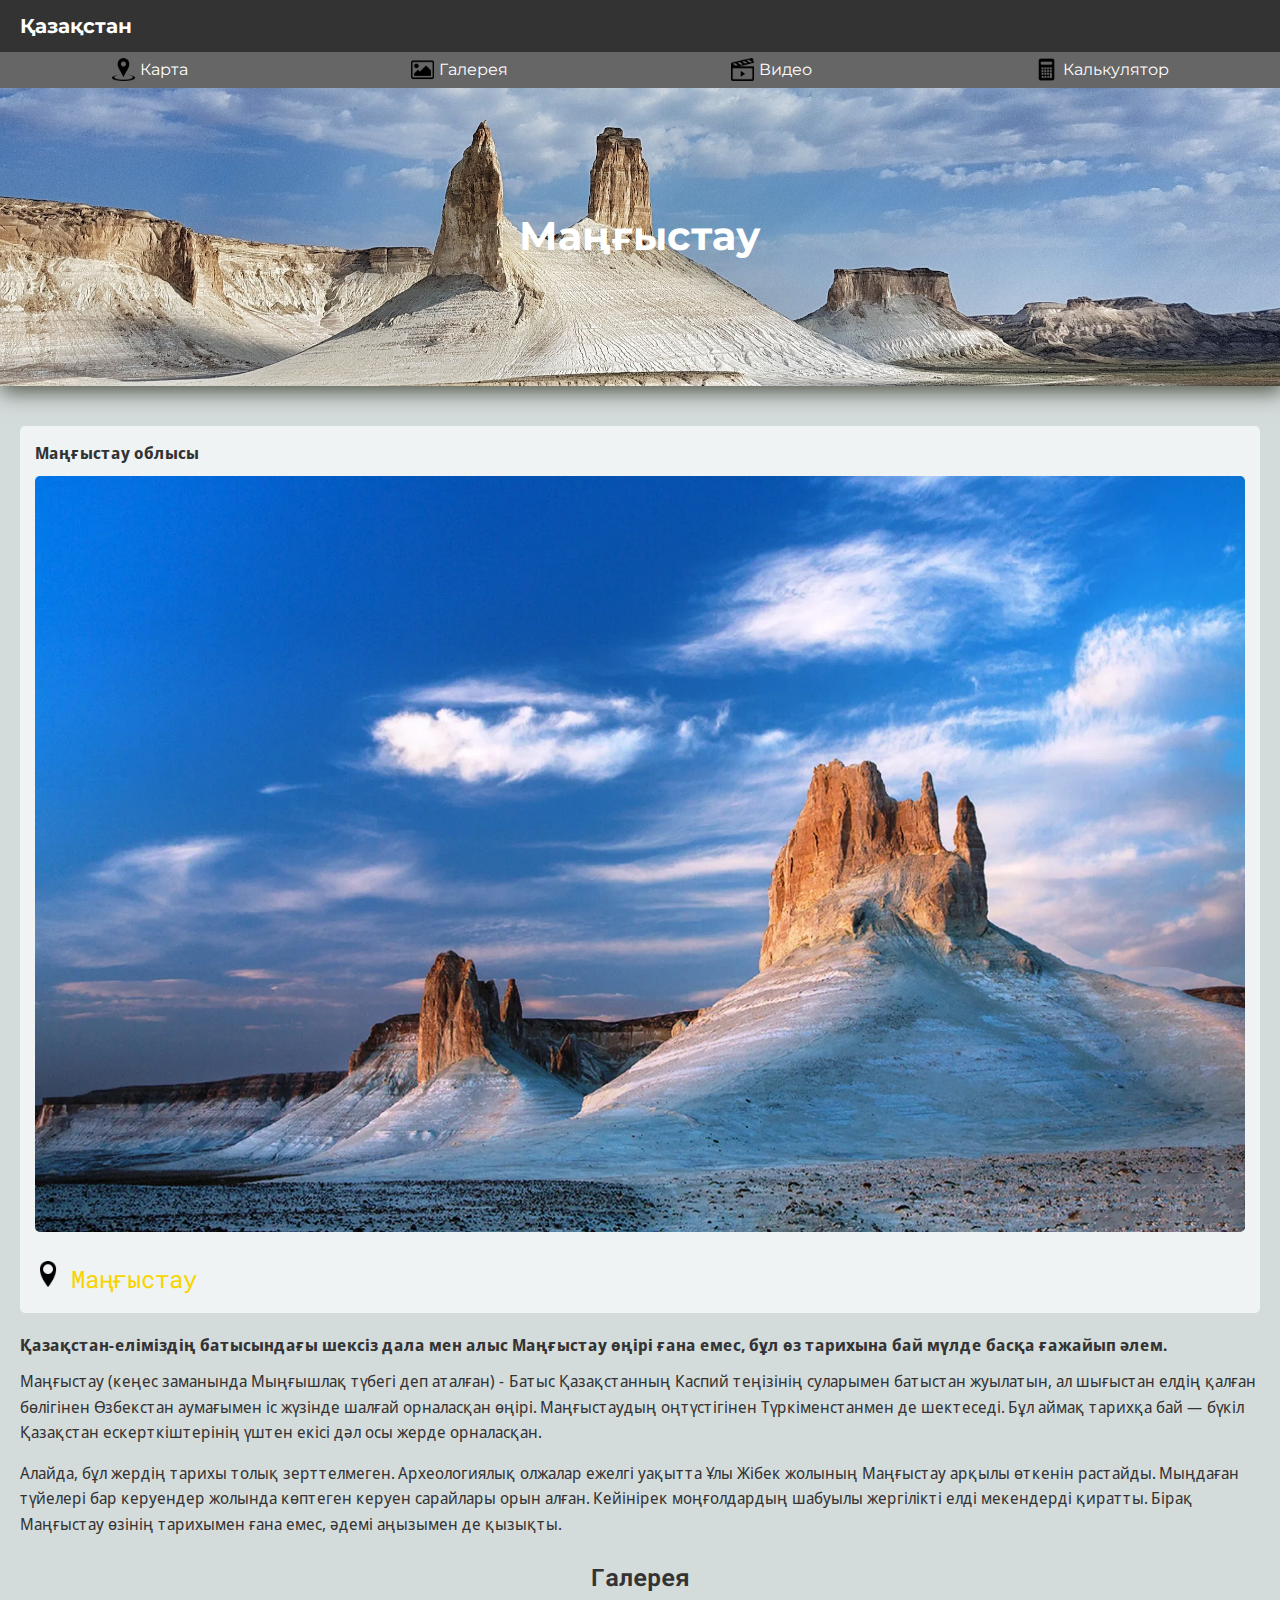
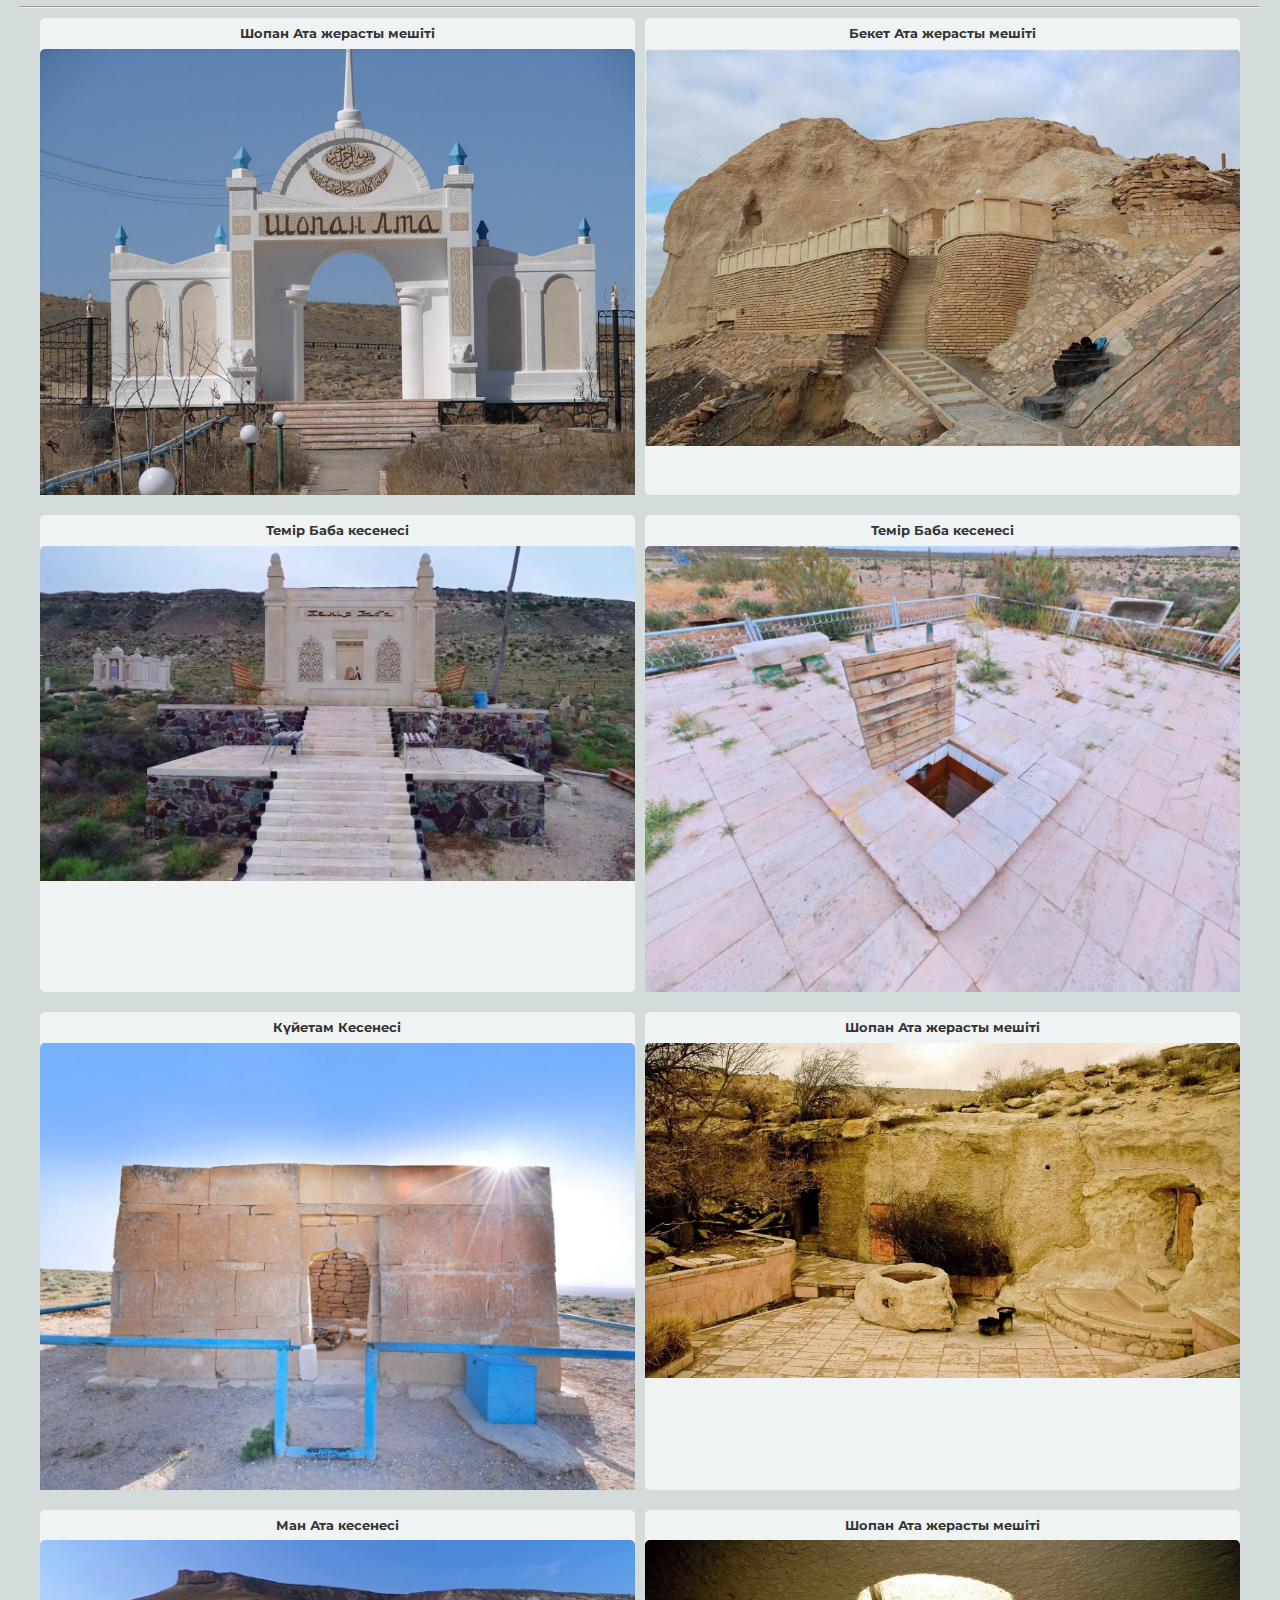
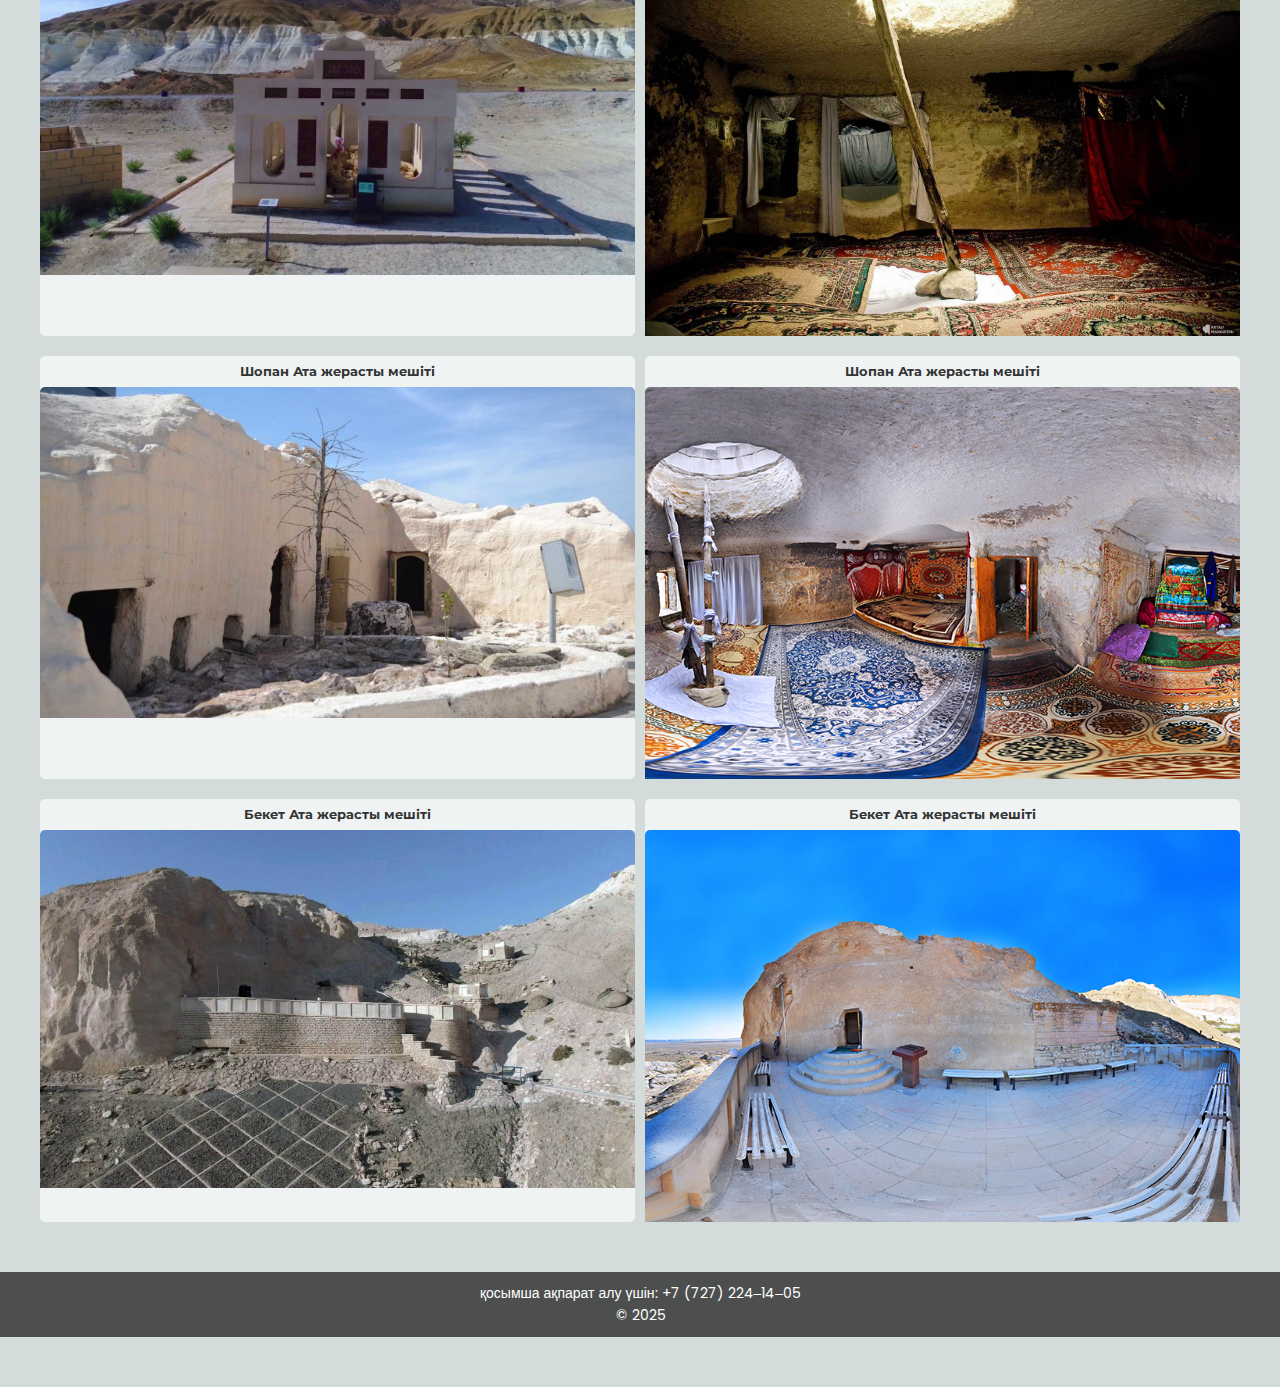
<file: main.kz.html>
<!DOCTYPE html>
<html lang="en">
<head>
  <meta charset="UTF-8" />
  <meta name="viewport" content="width=device-width, initial-scale=1.0" />
  <title>Kazakhstan – Mobile Version</title>
  <!-- Google Fonts -->
  <link href="https://fonts.googleapis.com/css2?family=Roboto+Mono:wght@300&display=swap" rel="stylesheet" />
  <link href="https://fonts.googleapis.com/css2?family=Montserrat:wght@700&display=swap" rel="stylesheet" />
  <link href="https://fonts.googleapis.com/css2?family=Poppins:ital,wght@1,500&display=swap" rel="stylesheet" />
  <link href="https://fonts.googleapis.com/css2?family=Agbalumo&display=swap" rel="stylesheet" />
  <link href="https://fonts.googleapis.com/css2?family=Noto+Sans+Display&display=swap" rel="stylesheet" />
  <style>
    @media (max-width: 768px) {
      .top-nav a span {
      font-family: 'Roboto Mono', monospace;
      font-size: 12px;
      color: #fff;
      margin-left: 2px;
      }
    }
    /* Reset & Global Styles */
    * {
      margin: 0;
      padding: 0;
      box-sizing: border-box;
    }
    body {
      background-color: #d4dbdb;
      font-family: 'Poppins', sans-serif;
      line-height: 1.6;
      color: #333;
    }
    a {
      text-decoration: none;
      color: inherit;
    }
    
    /* Header */
    .site-header {
      width: 100%;
      background: #333333;
      color: #fff;
      position: fixed;
      top: 0;
      left: 0;
      z-index: 100;
      display: flex;
      flex-direction: column;
    }
    .header-top {
      display: flex;
      justify-content: space-between;
      align-items: center;
      padding: 10px 20px;
    }
    .header-top h3 {
      font-family: 'Montserrat', sans-serif;
      font-size: 20px;
    }
    .header-top a {
      font-family: 'Montserrat', sans-serif;
      font-size: 16px;
      color: #fff;
    }
    .top-nav {
      display: flex;
      justify-content: space-around;
      align-items: center;
      padding: 5px 0;
      background: #666;
    }
    .top-nav a {
      display: flex;
      align-items: center;
      color: #fff; /* Updated from #060700d7 to white for visibility */
      text-decoration: none;
      font-family: 'Montserrat', sans-serif;
      font-size: 16px;
    }
    .top-nav a img {
      width: 23px;
      height: 23px;
      margin-right: 5px;
    }
    
    /* Hero Section */
    .hero {
      margin-top: 90px; /* space for fixed header (header height ~90px) */
      position: relative;
      height: 300px;
      background: url('image/image-full-mangistau-2.jpeg') no-repeat center;
      background-size: cover;
      box-shadow: 2px 5px 20px 1px #121601ad;
    }
    .hero h1 {
      font-family: 'Montserrat', sans-serif;
      font-size: 40px;
      color: #fff;
      text-align: center;
      position: absolute;
      top: 50%;
      width: 100%;
      transform: translateY(-50%);
    }
    
    /* Main Content */
    .content {
      padding: 20px;
      margin-top: 20px;
    }
    .content section {
      margin-bottom: 20px;
    }
    .content h4 {
      font-family: 'Noto Sans Display', sans-serif;
      margin-bottom: 10px;
    }
    .content p {
      font-family: 'Noto Sans Display', sans-serif;
      font-size: 16px;
      margin-bottom: 15px;
    }
    
    /* Region Section */
    .region {
      background-color: #eff3f3;
      border-radius: 5px;
      padding: 15px;
    }
    .region img {
      width: 100%;
      border-radius: 5px;
      margin-bottom: 10px;
    }
    .region a {
      display: flex;
      align-items: center;
      margin-top: 10px;
    }
    .region a img {
      width: 26px;
      height: 26px;
      margin-right: 10px;
    }
    .region a span {
      font-family: 'Roboto Mono', monospace;
      font-size: 24px;
      color: #f8d300;
    }
    
    /* Gallery */
    .gallery {
      display: flex;
      flex-wrap: wrap;
      gap: 10px;
      justify-content: center;
    }
    .gallery-item {
      background-color: #eff3f3;
      border-radius: 5px;
      width: 48%;
      margin-bottom: 10px;
    }
    .gallery-item img {
      width: 100%;
      display: block;
      border-top-left-radius: 5px;
      border-top-right-radius: 5px;
    }
    .gallery-item h3 {
      font-family: 'Montserrat', sans-serif;
      font-size: 13px;
      text-align: center;
      padding: 5px 0;
    }
    
    /* Footer */
    footer {
      background-color: rgba(20, 20, 20, 0.7);
      color: #fff;
      padding: 10px 20px;
      text-align: center;
      font-size: 14px;
    }
    
    /* Desktop Notice (optional) */
    @media (min-width: 768px) {
      body::before {
        content: "This website is optimized for mobile devices.";
        display: block;
        background: #ffeb3b;
        color: #000;
        padding: 10px;
        font-size: 16px;
        text-align: center;
      }
    }
    @media (min-width: 768px) {
      body {
        margin-top: -50px;
      }
    }
  </style>
</head>
<body>
  <header class="site-header">
    <div class="header-top">
      <h3>Қазақстан</h3>
    </div>
    <nav class="top-nav">
      <a href="mangistau.map.kz.html">
        <img src="image/map.png" alt="Map" />
        <span>Карта</span>
      </a>
      <a href="main.kz.html">
        <img src="image/photo.png" alt="Gallery" />
        <span>Галерея</span>
      </a>
      <a href="index.html">
        <img src="image/video.png" alt="Video" />
        <span>Видео</span>
      </a>
      <a href="project.kz.html">
        <img src="image/project.png" alt="Calculator" />
        <span>Калькулятор</span>
      </a>
    </nav>
  </header>
  
  <div class="hero">
    <h1>Маңғыстау</h1>
  </div>
  
  <div class="content">
    <!-- Region Section -->
    <section class="region">
      <h4>Маңғыстау облысы</h4>
      <img src="image/image-full-10.jpg" alt="Маңғыстау облысы" />
      <a href="#">
        <img src="image/location-mark.png" alt="Location Icon" />
        <span>Маңғыстау</span>
      </a>
    </section>
    
    <!-- Description Section -->
    <section>
      <h4>
        Қазақстан-еліміздің батысындағы шексіз дала мен алыс Маңғыстау өңірі ғана емес, бұл өз тарихына бай мүлде басқа ғажайып әлем.
      </h4>
      <p>
        Маңғыстау (кеңес заманында Мыңғышлақ түбегі деп аталған) - Батыс Қазақстанның Каспий теңізінің суларымен батыстан жуылатын, ал шығыстан елдің қалған бөлігінен Өзбекстан аумағымен іс жүзінде шалғай орналасқан өңірі. Маңғыстаудың оңтүстігінен Түркіменстанмен де шектеседі. Бұл аймақ тарихқа бай — бүкіл Қазақстан ескерткіштерінің үштен екісі дәл осы жерде орналасқан.
      </p>
      <p>
        Алайда, бұл жердің тарихы толық зерттелмеген. Археологиялық олжалар ежелгі уақытта Ұлы Жібек жолының Маңғыстау арқылы өткенін растайды. Мыңдаған түйелері бар керуендер жолында көптеген керуен сарайлары орын алған. Кейінірек моңғолдардың шабуылы жергілікті елді мекендерді қиратты. Бірақ Маңғыстау өзінің тарихымен ғана емес, әдемі аңызымен де қызықты.
      </p>
    </section>
    
    <!-- Gallery Section -->
    <section>
      <h2 style="font-family: 'Roboto Mono', monospace; text-align: center; margin-bottom: 10px;">Галерея</h2>
      <hr style="margin-bottom: 10px;" />
      <div class="gallery">
        <div class="gallery-item">
          <h3>Шопан Ата жерасты мешіті</h3>
          <img src="image/shopanata1.jpg" alt="Шопан Ата жерасты мешіті" />
        </div>
        <div class="gallery-item">
          <h3>Бекет Ата жерасты мешіті</h3>
          <img src="image/beketata1.jpg" alt="Бекет Ата жерасты мешіті" />
        </div>
        <div class="gallery-item">
          <h3>Темір Баба кесенесі</h3>
          <img src="image/temirbaba1.jpg" alt="Темір Баба кесенесі" />
        </div>
        <div class="gallery-item">
          <h3>Темір Баба кесенесі</h3>
          <img src="image/temirbaba2.jpg" alt="Темір Баба кесенесі" />
        </div>
        <div class="gallery-item">
          <h3>Күйетам Кесенесі</h3>
          <img src="image/kuietam1.jpg" alt="Күйетам Кесенесі" />
        </div>
        <div class="gallery-item">
          <h3>Шопан Ата жерасты мешіті</h3>
          <img src="image/shopanata2.jpg" alt="Шопан Ата жерасты мешіті" />
        </div>
        <div class="gallery-item">
          <h3>Ман Ата кесенесі</h3>
          <img src="image/manata1.jpg" alt="Ман Ата кесенесі" />
        </div>
        <div class="gallery-item">
          <h3>Шопан Ата жерасты мешіті</h3>
          <img src="image/shopanata3.jpg" alt="Шопан Ата жерасты мешіті" />
        </div>
        <div class="gallery-item">
          <h3>Шопан Ата жерасты мешіті</h3>
          <img src="image/shopanata5.jpg" alt="Шопан Ата жерасты мешіті" />
        </div>
        <div class="gallery-item">
          <h3>Шопан Ата жерасты мешіті</h3>
          <img src="image/shopanata6.jpg" alt="Шопан Ата жерасты мешіті" />
        </div>
        <div class="gallery-item">
          <h3>Бекет Ата жерасты мешіті</h3>
          <img src="image/beketata2.jpg" alt="Бекет Ата жерасты мешіті" />
        </div>
        <div class="gallery-item">
          <h3>Бекет Ата жерасты мешіті</h3>
          <img src="image/beketata3.jpg" alt="Бекет Ата жерасты мешіті" />
        </div>
      </div>
    </section>
  </div>
  
  <!-- Footer -->
  <footer>
    <p>қосымша ақпарат алу үшін: +7 (727) 224‒14‒05</p>
    <p>© 2025</p>
  </footer>
</body>
</html>
</file>
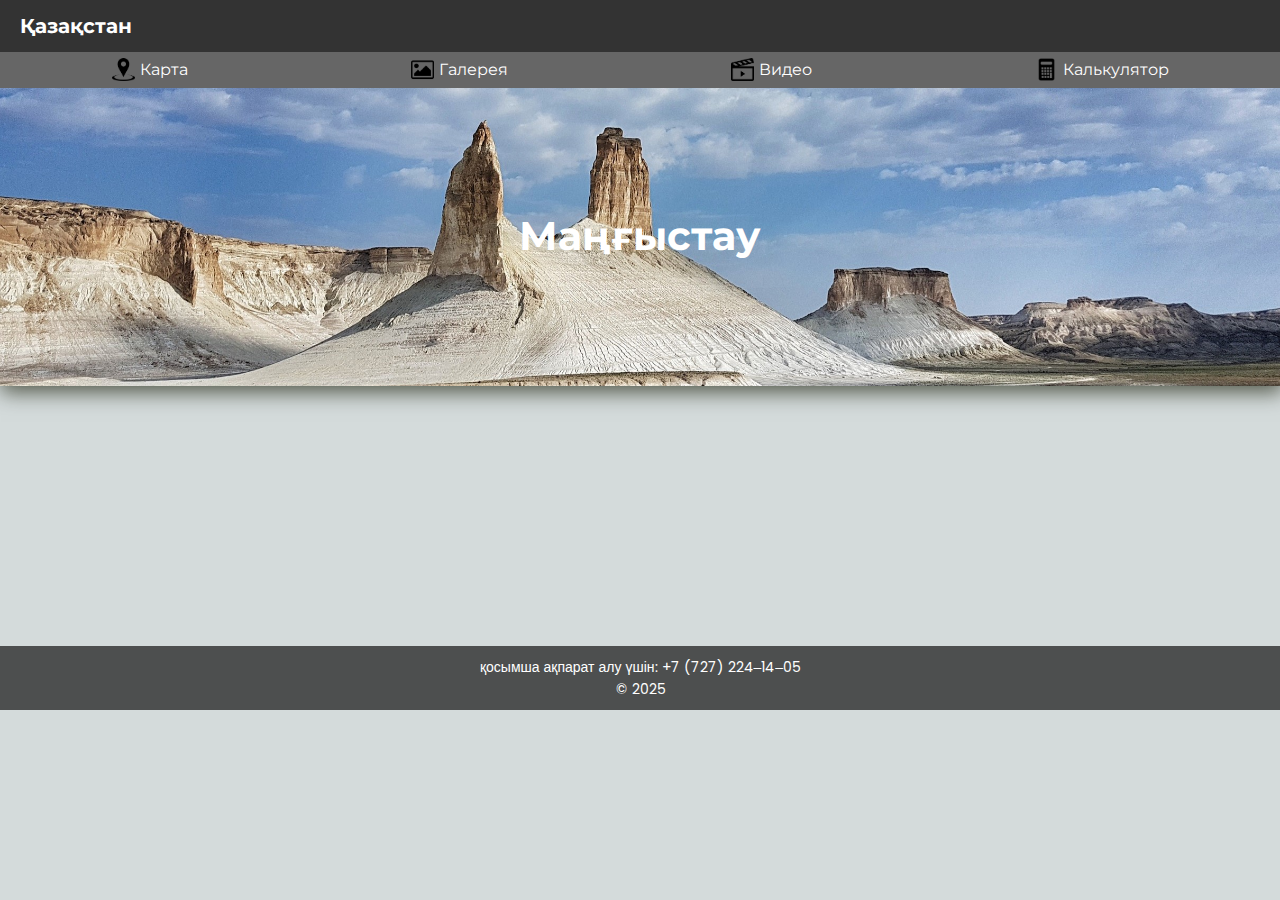
<file: mangistau.map.kz.html>
<!DOCTYPE html>
<html lang="en">
<head>
  <meta charset="UTF-8" />
  <meta name="viewport" content="width=device-width, initial-scale=1.0" />
  <title>Kazakhstan – Mobile Version</title>
  <!-- Google Fonts -->
  <link href="https://fonts.googleapis.com/css2?family=Roboto+Mono:wght@300&display=swap" rel="stylesheet" />
  <link href="https://fonts.googleapis.com/css2?family=Montserrat:wght@700&display=swap" rel="stylesheet" />
  <link href="https://fonts.googleapis.com/css2?family=Poppins:ital,wght@1,500&display=swap" rel="stylesheet" />
  <link href="https://fonts.googleapis.com/css2?family=Agbalumo&display=swap" rel="stylesheet" />
  <link href="https://fonts.googleapis.com/css2?family=Noto+Sans+Display&display=swap" rel="stylesheet" />
  <style>
    /* Reset & Global Styles */
    * {
      margin: 0;
      padding: 0;
      box-sizing: border-box;
    }
    body {
      background-color: #d4dbdb;
      font-family: 'Poppins', sans-serif;
      line-height: 1.6;
      color: #333;
    }
    a {
      text-decoration: none;
      color: inherit;
    }
    
    /* Header */
    .site-header {
      width: 100%;
      background: #333333;
      color: #fff;
      position: fixed;
      top: 0;
      left: 0;
      z-index: 100;
      display: flex;
      flex-direction: column;
    }
    .header-top {
      display: flex;
      justify-content: space-between;
      align-items: center;
      padding: 10px 20px;
    }
    .header-top h3 {
      font-family: 'Montserrat', sans-serif;
      font-size: 20px;
    }
    .header-top a {
      font-family: 'Montserrat', sans-serif;
      font-size: 16px;
      color: #fff;
    }
    .top-nav {
      display: flex;
      justify-content: space-around;
      align-items: center;
      padding: 5px 0;
      background: #666;
    }
    .top-nav a {
      display: flex;
      align-items: center;
      color: #fff; /* Updated from #060700d7 to white for visibility */
      text-decoration: none;
      font-family: 'Montserrat', sans-serif;
      font-size: 16px;
    }
    .top-nav a img {
      width: 23px;
      height: 23px;
      margin-right: 5px;
    }
    
    /* Hero Section */
    .hero {
      margin-top: 90px; /* space for fixed header (header height ~90px) */
      position: relative;
      height: 300px;
      background: url('image/image-full-mangistau-2.jpeg') no-repeat center;
      background-size: cover;
      box-shadow: 2px 5px 20px 1px #121601ad;
    }
    .hero h1 {
      font-family: 'Montserrat', sans-serif;
      font-size: 40px;
      color: #fff;
      text-align: center;
      position: absolute;
      top: 50%;
      width: 100%;
      transform: translateY(-50%);
    }
    @media (min-width: 768px) {
      body {
        margin-top: -50px;
      }
    }
    /* Main Content */
    .content {
      padding: 20px;
      margin-top: 20px;
    }
    .content section {
      margin-bottom: 20px;
    }
    .content h4 {
      font-family: 'Noto Sans Display', sans-serif;
      margin-bottom: 10px;
    }
    .content p {
      font-family: 'Noto Sans Display', sans-serif;
      font-size: 16px;
      margin-bottom: 15px;
    }
    
    /* Region Section */
    .region {
      background-color: #eff3f3;
      border-radius: 5px;
      padding: 15px;
    }
    .region img {
      width: 100%;
      border-radius: 5px;
      margin-bottom: 10px;
    }
    .region a {
      display: flex;
      align-items: center;
      margin-top: 10px;
    }
    .region a img {
      width: 26px;
      height: 26px;
      margin-right: 10px;
    }
    .region a span {
      font-family: 'Roboto Mono', monospace;
      font-size: 24px;
      color: #f8d300;
    }
    
    /* Gallery */
    .gallery {
      display: flex;
      flex-wrap: wrap;
      gap: 10px;
      justify-content: center;
    }
    .gallery-item {
      background-color: #eff3f3;
      border-radius: 5px;
      width: 48%;
      margin-bottom: 10px;
    }
    .gallery-item img {
      width: 100%;
      display: block;
      border-top-left-radius: 5px;
      border-top-right-radius: 5px;
    }
    .gallery-item h3 {
      font-family: 'Montserrat', sans-serif;
      font-size: 13px;
      text-align: center;
      padding: 5px 0;
    }
    
    /* Footer */
    footer {
      background-color: rgba(20, 20, 20, 0.7);
      color: #fff;
      padding: 10px 20px;
      text-align: center;
      font-size: 14px;
    }
    
    /* Desktop Notice (optional) */
    @media (min-width: 768px) {
      body::before {
        content: "This website is optimized for mobile devices.";
        display: block;
        background: #ffeb3b;
        color: #000;
        padding: 10px;
        font-size: 16px;
        text-align: center;
      }
    }
    @media (max-width: 768px) {
      .top-nav a span {
      font-family: 'Roboto Mono', monospace;
      font-size: 12px;
      color: #fff;
      margin-left: 2px;
      }
    }
  </style>
</head>
<body>
  <header class="site-header">
    <div class="header-top">
      <h3>Қазақстан</h3>
    </div>
    <nav class="top-nav">
      <a href="mangistau.map.kz.html">
        <img src="image/map.png" alt="Map" />
        <span>Карта</span>
      </a>
      <a href="main.kz.html">
        <img src="image/photo.png" alt="Gallery" />
        <span>Галерея</span>
      </a>
      <a href="index.html">
        <img src="image/video.png" alt="Video" />
        <span>Видео</span>
      </a>
      <a href="project.kz.html">
        <img src="image/project.png" alt="Calculator" />
        <span>Калькулятор</span>
      </a>
    </nav>
  </header>
  
  <div class="hero">
    <h1>Маңғыстау</h1>
  </div>
  
  <div class="content">
    <script type="text/javascript" charset="utf-8" async src="https://api-maps.yandex.ru/services/constructor/1.0/js/?um=constructor%3Aa5c7a243466e66be9e810e3c4fce876c40e464eb8d36e73e5ce7cc2938dde902&amp;width=100%&amp;height=500&amp;lang=ru_RU&amp;scroll=true"></script>
  </div>
  
  <!-- Footer -->
  <footer style="margin-top: 200px;">
    <p>қосымша ақпарат алу үшін: +7 (727) 224‒14‒05</p>
    <p>© 2025</p>
  </footer>
</body>
</html>
</file>
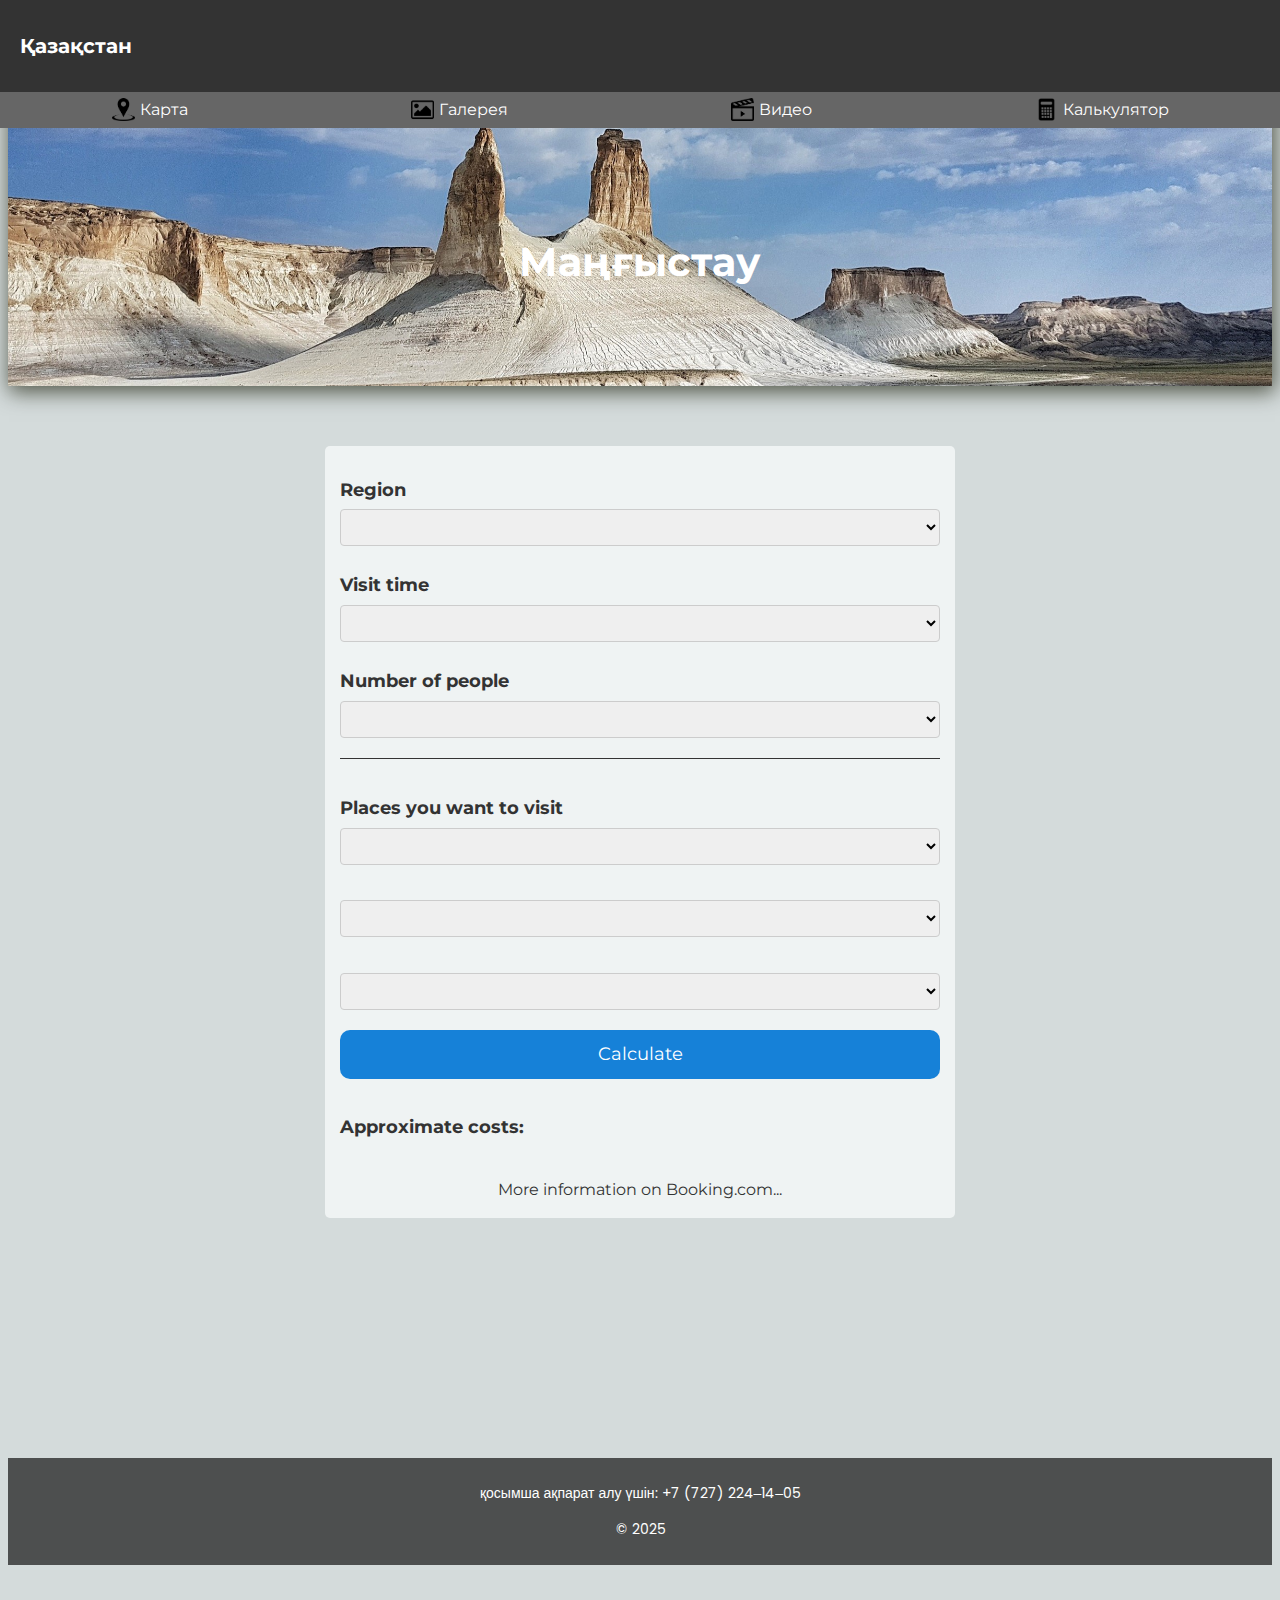
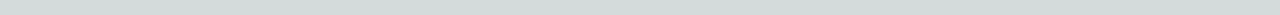
<file: project.kz.html>
<!DOCTYPE html>
<html lang="en">
<head>
  <meta charset="UTF-8" />
  <meta name="viewport" content="width=device-width, initial-scale=1.0" />
  <title>Kazakhstan – Mobile Version</title>
  <!-- Google Fonts -->
  <link href="https://fonts.googleapis.com/css2?family=Roboto+Mono:wght@300&display=swap" rel="stylesheet" />
  <link href="https://fonts.googleapis.com/css2?family=Montserrat:wght@700&display=swap" rel="stylesheet" />
  <link href="https://fonts.googleapis.com/css2?family=Poppins:ital,wght@1,500&display=swap" rel="stylesheet" />
  <link href="https://fonts.googleapis.com/css2?family=Agbalumo&display=swap" rel="stylesheet" />
  <link href="https://fonts.googleapis.com/css2?family=Noto+Sans+Display&display=swap" rel="stylesheet" />
  <style>
    @media (max-width: 768px) {
      .top-nav a span {
      font-family: 'Roboto Mono', monospace;
      font-size: 12px;
      color: #fff;
      margin-left: 2px;
      }
    }
    /* Reset & Global Styles */
    body {
      background-color: #d4dbdb;
      font-family: 'Poppins', sans-serif;
      line-height: 1.6;
      color: #333;
    }
    a {
      text-decoration: none;
      color: inherit;
    }
    
    /* Header */
    .site-header {
      width: 100%;
      background: #333333;
      color: #fff;
      position: fixed;
      top: 0;
      left: 0;
      z-index: 100;
      display: flex;
      flex-direction: column;
    }
    .header-top {
      display: flex;
      justify-content: space-between;
      align-items: center;
      padding: 10px 20px;
    }
    .header-top h3 {
      font-family: 'Montserrat', sans-serif;
      font-size: 20px;
    }
    .header-top a {
      font-family: 'Montserrat', sans-serif;
      font-size: 16px;
      color: #fff;
    }
    .top-nav {
      display: flex;
      justify-content: space-around;
      align-items: center;
      padding: 5px 0;
      background: #666;
    }
    .top-nav a {
      display: flex;
      align-items: center;
      color: #fff; /* Updated from #060700d7 to white for visibility */
      text-decoration: none;
      font-family: 'Montserrat', sans-serif;
      font-size: 16px;
    }
    .top-nav a img {
      width: 23px;
      height: 23px;
      margin-right: 5px;
    }
    
    /* Hero Section */
    .hero {
      margin-top: 90px; /* space for fixed header (header height ~90px) */
      position: relative;
      height: 300px;
      background: url('image/image-full-mangistau-2.jpeg') no-repeat center;
      background-size: cover;
      box-shadow: 2px 5px 20px 1px #121601ad;
    }
    .hero h1 {
      font-family: 'Montserrat', sans-serif;
      font-size: 40px;
      color: #fff;
      text-align: center;
      position: absolute;
      top: 50%;
      width: 100%;
      transform: translateY(-50%);
    }
    
    /* Main Content */
    .content {
      padding: 20px;
      margin-top: 20px;
    }
    .content section {
      margin-bottom: 20px;
    }
    .content h4 {
      font-family: 'Noto Sans Display', sans-serif;
      margin-bottom: 10px;
    }
    .content p {
      font-family: 'Noto Sans Display', sans-serif;
      font-size: 16px;
      margin-bottom: 15px;
    }
    
    /* Region Section */
    .region {
      background-color: #eff3f3;
      border-radius: 5px;
      padding: 15px;
    }
    .region img {
      width: 100%;
      border-radius: 5px;
      margin-bottom: 10px;
    }
    .region a {
      display: flex;
      align-items: center;
      margin-top: 10px;
    }
    .region a img {
      width: 26px;
      height: 26px;
      margin-right: 10px;
    }
    .region a span {
      font-family: 'Roboto Mono', monospace;
      font-size: 24px;
      color: #f8d300;
    }
    
    /* Gallery */
    .gallery {
      display: flex;
      flex-wrap: wrap;
      gap: 10px;
      justify-content: center;
    }
    .gallery-item {
      background-color: #eff3f3;
      border-radius: 5px;
      width: 48%;
      margin-bottom: 10px;
    }
    .gallery-item img {
      width: 100%;
      display: block;
      border-top-left-radius: 5px;
      border-top-right-radius: 5px;
    }
    .gallery-item h3 {
      font-family: 'Montserrat', sans-serif;
      font-size: 13px;
      text-align: center;
      padding: 5px 0;
    }
    
    /* Desktop Notice (optional) */
    @media (min-width: 768px) {
      body::before {
        content: "This website is optimized for mobile devices.";
        display: block;
        background: #ffeb3b;
        color: #000;
        padding: 10px;
        font-size: 16px;
        text-align: center;
      }
    }
    
    /* Main Content */
    .content {
      padding: 20px;
      margin-top: 20px;
    }
    .content section {
      margin-bottom: 20px;
    }
    .content h4 {
      font-family: 'Noto Sans Display', sans-serif;
      margin-bottom: 10px;
    }
    .content p {
      font-family: 'Noto Sans Display', sans-serif;
      font-size: 16px;
      margin-bottom: 15px;
    }
    
    /* Calculator Container */
    .container {
      width: 80%;
      max-width: 600px;
      background-color: #eff3f3;
      border-radius: 5px;
      padding: 15px;
      margin: 20px auto; /* centers container horizontally */
    }
    
    /* Calculator Form Styles */
    .form-row {
      display: flex;
      flex-wrap: wrap;
      gap: 10px;
      margin-bottom: 20px;
    }
    
    .form-group {
      flex: 1 1 100%;
    }
    
    .form-group h2 {
      font-family: 'Montserrat', sans-serif;
      font-size: 18px;
      margin-bottom: 5px;
    }
    
    .select-field {
      width: 100%;
      font-size: 16px;
      padding: 8px;
      border-radius: 4px;
      border: 1px solid #ccc;
    }
    
    .separator {
      width: 100%;
      height: 1px;
      background-color: #333;
      margin: 20px 0;
    }
    
    .calc-button {
      width: 100%;
      background-color: #1681d8;
      border-radius: 10px;
      color: #fff;
      font-family: 'Montserrat', sans-serif;
      font-size: 18px;
      text-align: center;
      padding: 10px 0;
      margin: 10px 0;
      cursor: pointer;
    }
    
    .cost-section {
      display: flex;
      justify-content: space-between;
      align-items: center;
      margin-top: 20px;
    }
    
    .cost-section h2 {
      font-family: 'Montserrat', sans-serif;
      font-size: 18px;
    }
    
    .booking-link {
      font-family: 'Montserrat', sans-serif;
      font-size: 16px;
      text-align: center;
      margin-top: 20px;
      display: block;
    }
    
    /* Footer */
    footer {
      background-color: rgba(20, 20, 20, 0.7);
      color: #fff;
      padding: 10px 20px;
      text-align: center;
      font-size: 14px;
      margin-top: 200px;
    }
    
    /* Desktop Notice (optional) */
    @media (min-width: 768px) {
      body::before {
        content: "This website is optimized for mobile devices.";
        display: block;
        background: #ffeb3b;
        color: #000;
        padding: 10px;
        font-size: 16px;
        text-align: center;
      }
    }
    
    /* Responsive Adjustments */
    @media (max-width: 600px) {
      .form-row {
        flex-direction: column;
      }
      .cost-section {
        flex-direction: column;
        text-align: center;
      }
    }
    @media (min-width: 768px) {
      body {
        margin-top: -50px;
      }
    }
  </style>
</head>
<body>
  <header class="site-header">
    <div class="header-top">
      <h3>Қазақстан</h3>
    </div>
    <nav class="top-nav">
      <a href="mangistau.map.kz.html">
        <img src="image/map.png" alt="Map" />
        <span>Карта</span>
      </a>
      <a href="main.kz.html">
        <img src="image/photo.png" alt="Gallery" />
        <span>Галерея</span>
      </a>
      <a href="index.html">
        <img src="image/video.png" alt="Video" />
        <span>Видео</span>
      </a>
      <a href="project.kz.html">
        <img src="image/project.png" alt="Calculator" />
        <span>Калькулятор</span>
      </a>
    </nav>
  </header>
  
  <div class="hero">
    <h1>Маңғыстау</h1>
  </div>
  
  <div class="content">
    <div class="container">
      <div class="form-row">
        <div class="form-group">
          <h2 class="montserrat">Region</h2>
          <select name="region" class="select-field">
            <option value="option"></option>
            <option value="option">Mangistau Region</option>
          </select>
        </div>
        <div class="form-group">
          <h2 class="montserrat">Visit time</h2>
          <select name="visit-time" id="days" class="select-field">
            <option value="0"></option>
            <option value="1">1 day</option>
            <option value="2">2 days</option>
            <option value="3">3 days</option>
            <option value="4">4 days</option>
            <option value="5">5 days</option>
            <option value="7">1 week</option>
            <option value="14">2 weeks</option>
          </select>
        </div>
        <div class="form-group">
          <h2 class="montserrat">Number of people</h2>
          <select name="people" id="people" class="select-field">
            <option value="0"></option>
            <option value="1">1 person</option>
            <option value="2">2 people</option>
            <option value="3">3 people</option>
            <option value="4">4 people</option>
            <option value="5">5 people</option>
            <option value="6">6 people</option>
            <option value="7">7 people</option>
            <option value="8">8 people</option>
          </select>
        </div>
      </div>
  
      <div class="separator"></div>
  
      <div class="form-row">
        <div class="form-group">
          <h2 class="montserrat">Places you want to visit</h2>
          <select name="place1" id="place1" class="select-field">
            <option value="0"></option>
            <option value="1">Shopan Ata Necropolis and Underground Mosque</option>
            <option value="1">Shakpak Ata Necropolis and Underground Mosque</option>
            <option value="1">Temir Baba Mausoleum</option>
            <option value="1">Becket-Ata Underground Mosque in Tobykty</option>
            <option value="1">Becket-Ata Underground Mosque in Oglandy</option>
            <option value="1">Massat Ata Necropolis and Underground Mosque</option>
            <option value="1">Hazret Yerzhan Burial</option>
          </select>
        </div>
        <div class="form-group">
          <br>
          <select name="place2" id="place2" class="select-field">
            <option value="0"></option>
            <option value="1">Shopan Ata Necropolis and Underground Mosque</option>
            <option value="1">Shakpak Ata Necropolis and Underground Mosque</option>
            <option value="1">Temir Baba Mausoleum</option>
            <option value="1">Becket-Ata Underground Mosque in Tobykty</option>
            <option value="1">Becket-Ata Underground Mosque in Oglandy</option>
            <option value="1">Massat Ata Necropolis and Underground Mosque</option>
            <option value="1">Hazret Yerzhan Burial</option>
          </select>
        </div>
        <div class="form-group">
          <br>
          <select name="place3" id="place3" class="select-field">
            <option value="0"></option>
            <option value="1">Shopan Ata Necropolis and Underground Mosque</option>
            <option value="1">Shakpak Ata Necropolis and Underground Mosque</option>
            <option value="1">Temir Baba Mausoleum</option>
            <option value="1">Becket-Ata Underground Mosque in Tobykty</option>
            <option value="1">Becket-Ata Underground Mosque in Oglandy</option>
            <option value="1">Massat Ata Necropolis and Underground Mosque</option>
            <option value="1">Hazret Yerzhan Burial</option>
          </select>
        </div>
      </div>
  
      <div class="calc-button" onclick="calculate()">Calculate</div>
  
      <div class="cost-section">
        <h2 class="montserrat">Approximate costs:</h2>
        <h2 class="montserrat" id="cost"></h2>
      </div>
  
      <div>
        <a href="https://www.booking.com/index.en-us.html?aid=2288446&sid=d6b8faf70161fdd3b78b3bd17c95369c&keep_landing=1&sb_price_type=total&" class="montserrat booking-link">
          More information on Booking.com...
        </a>
      </div>
    </div>
  </div>
  
  <script>
    function calculate(){
        var daysId = document.getElementById("days");
        var days = daysId.value;
        console.log(days);

        var peopleId = document.getElementById("people");
        var people = peopleId.value;
        console.log(people);

        var place1Id = document.getElementById("place1");
        var place1 = place1Id.value;
        console.log(place1);

        var place2Id = document.getElementById("place2");
        var place2 = place1Id.value;
        console.log(place2);
        
        var place3Id = document.getElementById("place3");
        var place3 = place3Id.value;
        console.log(place3);
        var places = place1+place2+place3;
        var approhouse = 0;
        
        house();
        function house(){
            if (people==1){
                var approhouse = 1783;}
            else if (people==2 || people==3 || people==4){
                var approhouse = 2489;}
            else if (people==5 || people==6 || people==7 || people==8){
                var approhouse = 3583;}
        }

        var appro = (approhouse*days)+(650*days*people)+(650*places);
        console.log(approhouse)
        console.log(appro);
        document.getElementById('cost').innerHTML = appro+'     ₸';
    }
  </script>
  
  <footer>
    <p>қосымша ақпарат алу үшін: +7 (727) 224‒14‒05</p>
    <p>© 2025</p>
  </footer>
</body>
</html>
</file>
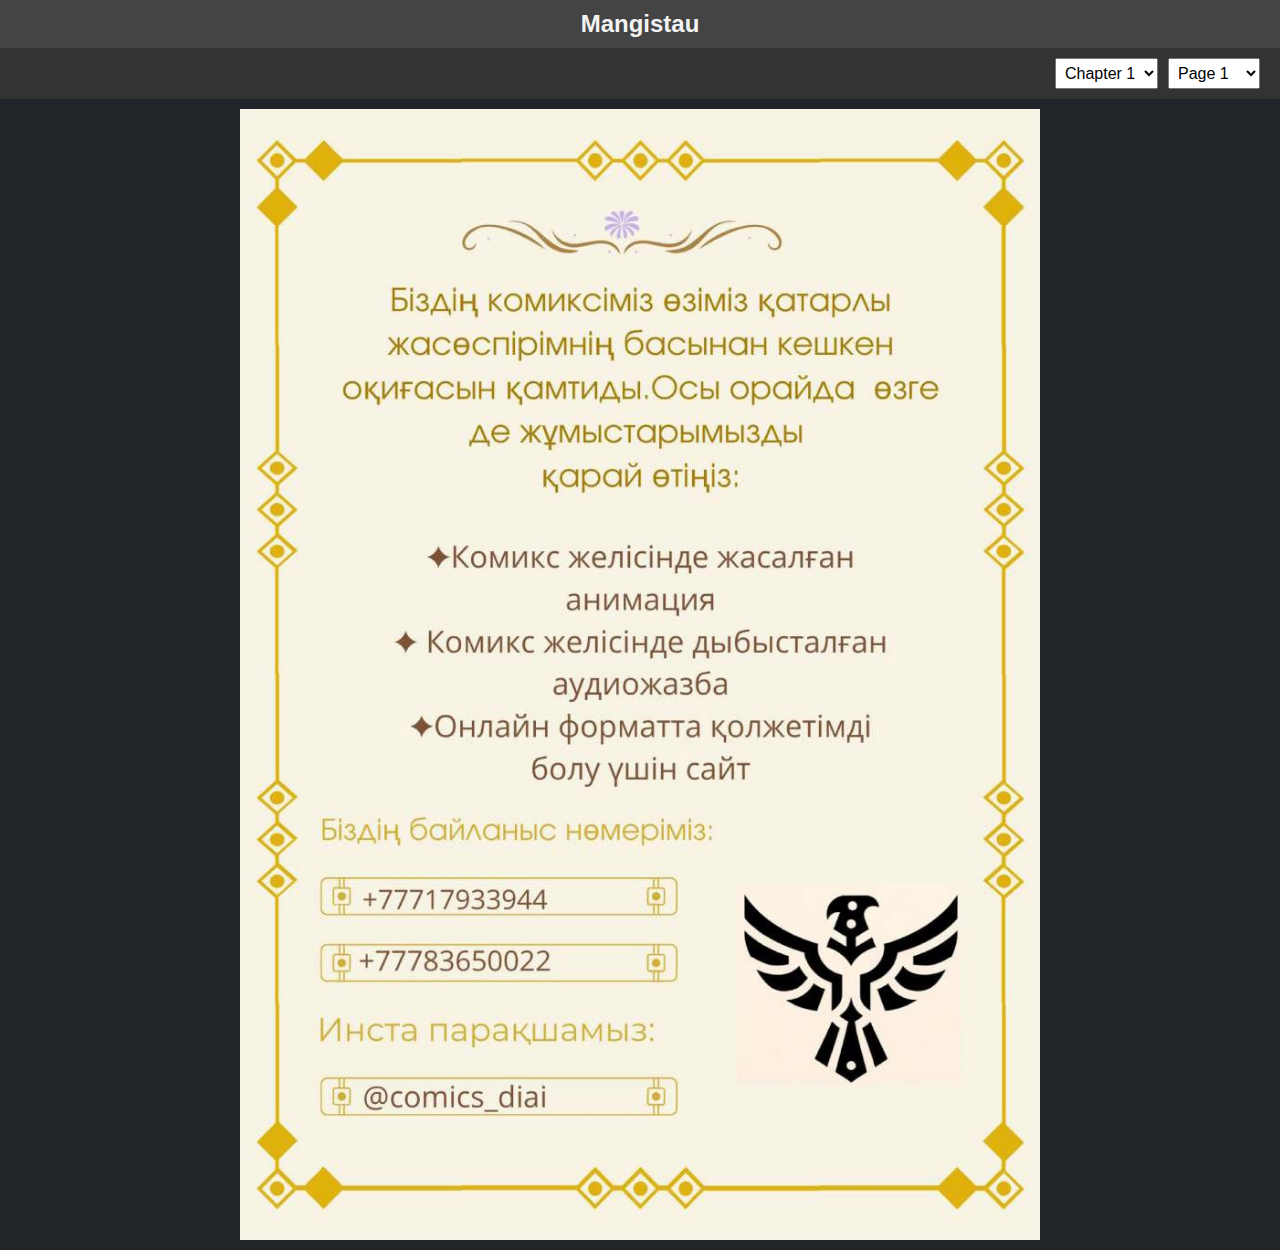
<file: reading.html>
<!DOCTYPE html>
<html lang="en">
<head>
  <meta charset="UTF-8">
  <!-- Ensures proper scaling on mobile devices -->
  <meta name="viewport" content="width=device-width, initial-scale=1">
  <title>Read Manga</title>
  <link rel="stylesheet" href="styles.css">
  <style>
    /* Base Styles */
    body {
      font-family: Arial, sans-serif;
      background-color: #212529;
      margin: 0;
      padding: 0;
    }
    .header {
      background-color: #444;
      padding: 10px;
      text-align: center;
      font-size: 24px;
      font-weight: bold;
      color: #f3f3f3;
      cursor: pointer;
    }
    .container {
      position: relative;
      max-width: 800px;
      margin: auto;
      text-align: center;
      overflow-y: auto;
      padding: 10px;
    }
    #mangaImage {
      width: 100%;
      height: auto;
      display: block;
    }
    .nav-bar {
      display: flex;
      justify-content: flex-end;
      gap: 10px;
      padding: 10px 20px;
      background: #333;
    }
    .nav-bar select {
      padding: 5px;
      font-size: 16px;
    }

    /* Responsive Adjustments */
    @media (max-width: 768px) {
      .nav-bar {
        flex-direction: column;
        align-items: center;
        justify-content: center;
        padding: 10px;
      }
      .nav-bar select {
        width: 90%;
        font-size: 16px;
      }
      .header {
        font-size: 20px;
      }
      .container {
        padding: 5px;
      }
    }
  </style>
</head>
<body>
  <div class="header" onclick="location.href='index.html'">Mangistau</div>
  
  <div class="nav-bar">
    <select id="chapterSelect" onchange="changeChapter()">
      <option value="1">Chapter 1</option>
    </select>
    <select id="pageSelect" onchange="changePage()">
      <option value="0">Page 1</option>
      <option value="1">Page 2</option>
      <option value="2">Page 3</option>
      <option value="3">Page 4</option>
      <option value="4">Page 5</option>
      <option value="5">Page 6</option>
      <option value="6">Page 7</option>
      <option value="7">Page 8</option>
      <option value="8">Page 9</option>
      <option value="9">Page 10</option>
      <option value="10">Page 11</option>
      <option value="11">Page 12</option>
    </select>
  </div>

  <div class="container" id="clickContainer">
    <img id="mangaImage" src="manga/ch1/page1.jpg" alt="Manga page">
  </div>

  <script>
    let currentChapter = 1;
    let currentPage = 0;
    
    function getPagePath() {
      return `manga/ch${currentChapter}/page${currentPage + 1}.jpg`;
    }
    
    function updateImage() {
      document.getElementById("mangaImage").src = getPagePath();
    }
    
    function changeChapter() {
      currentChapter = document.getElementById("chapterSelect").value;
      currentPage = 0;
      document.getElementById("pageSelect").selectedIndex = 0;
      updateImage();
    }
    
    function changePage() {
      currentPage = parseInt(document.getElementById("pageSelect").value, 10);
      updateImage();
    }


    
    document.getElementById("clickContainer").addEventListener("click", function(e) {
      const rect = this.getBoundingClientRect();
      const clickX = e.clientX - rect.left;
      
      if (clickX < rect.width / 2 && currentPage > 0) {
        currentPage--;
      } else if (clickX >= rect.width / 2 && currentPage < 11) {
        currentPage++;
      }
      document.getElementById("pageSelect").selectedIndex = currentPage;
      updateImage();
    });
  </script>
</body>
</html>
</file>
<file: styles.css>

</file>
